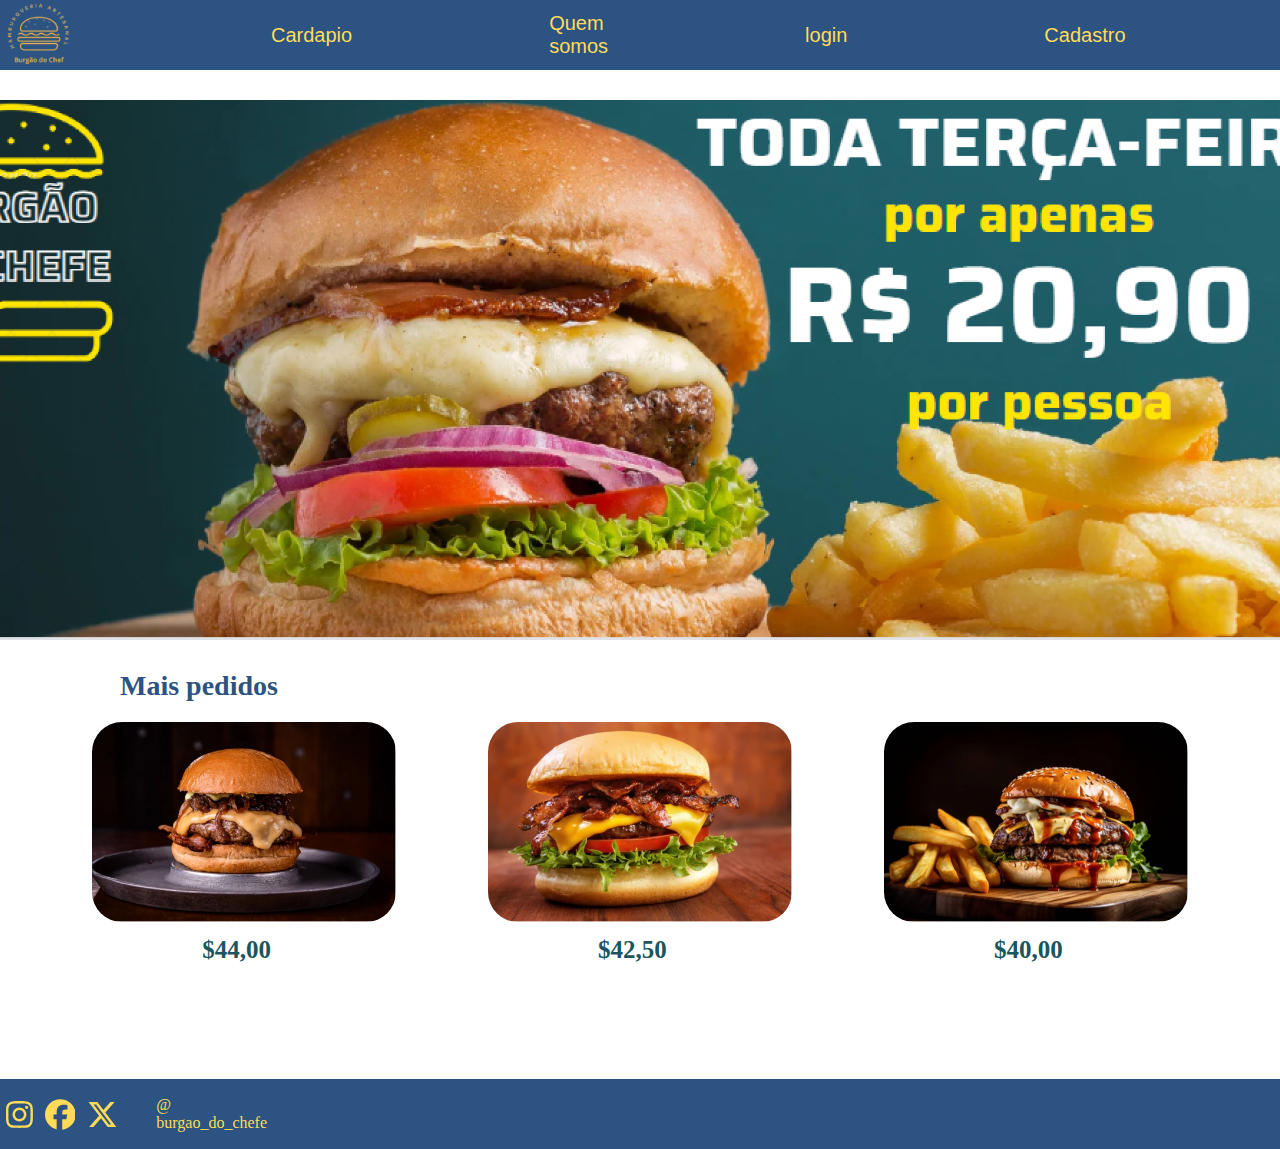
<file: index.html>
<!DOCTYPE html>
<html lang="en">
<head>
    <meta charset="UTF-8">
    <meta name="viewport" content="width=device-width, initial-scale=1.0">
    <title>Burgão do chefe</title>
    <link rel="stylesheet" href="style.css">
</head>
<body>
    <header>
        <div class="blueHeader">
                <img Class="logo" Src="image-removebg-preview.png" Alt="">
              <a Class="text" Href="cardapio.html"> Cardapio</a>
              <a Class="text" Href="Who.html"> Quem somos</a>
              <a Class="text" Href="login.html"> login</a>
              <a Class="text" Href="Cadastro.html"> Cadastro</a>
               <a href="littlecar.html"> <svg class="littecar" xmlns="http://www.w3.org/2000/svg" viewBox="0 0 576 512"><!--!Font Awesome Free 6.6.0 by @fontawesome - https://fontawesome.com License - https://fontawesome.com/license/free Copyright 2024 Fonticons, Inc.--><path d="M0 24C0 10.7 10.7 0 24 0L69.5 0c22 0 41.5 12.8 50.6 32l411 0c26.3 0 45.5 25 38.6 50.4l-41 152.3c-8.5 31.4-37 53.3-69.5 53.3l-288.5 0 5.4 28.5c2.2 11.3 12.1 19.5 23.6 19.5L488 336c13.3 0 24 10.7 24 24s-10.7 24-24 24l-288.3 0c-34.6 0-64.3-24.6-70.7-58.5L77.4 54.5c-.7-3.8-4-6.5-7.9-6.5L24 48C10.7 48 0 37.3 0 24zM128 464a48 48 0 1 1 96 0 48 48 0 1 1 -96 0zm336-48a48 48 0 1 1 0 96 48 48 0 1 1 0-96z"/></svg> </a>
            </div>   
     
    </header>
    <main>
        <div class="banner"> <img class="banner" src="banner.png" alt=""> </div>
        <div class="text1"> <p> Mais pedidos</p></div>
     <div class="flex"> 
        <div class="ha1"> <img src="hamburguer1.png" alt="">  <p Class="price"> $44,00</p></div>
        <div class="ha2"> <img src="hamburguer2.png" alt=""> <p Class="price"> $42,50</p> </div> 
        <div class="ha3"> <img src="hamburguer3.png" alt=""> <p Class="price"> $40,00</p> </div> 
    </div>
    </main>

    <footer class="bluefooter">
        <div class="socialmidia"> <svg class="insta" xmlns="http://www.w3.org/2000/svg" viewBox="0 0 448 512"><!--!Font Awesome Free 6.6.0 by @fontawesome - https://fontawesome.com License - https://fontawesome.com/license/free Copyright 2024 Fonticons, Inc.--><path d="M224.1 141c-63.6 0-114.9 51.3-114.9 114.9s51.3 114.9 114.9 114.9S339 319.5 339 255.9 287.7 141 224.1 141zm0 189.6c-41.1 0-74.7-33.5-74.7-74.7s33.5-74.7 74.7-74.7 74.7 33.5 74.7 74.7-33.6 74.7-74.7 74.7zm146.4-194.3c0 14.9-12 26.8-26.8 26.8-14.9 0-26.8-12-26.8-26.8s12-26.8 26.8-26.8 26.8 12 26.8 26.8zm76.1 27.2c-1.7-35.9-9.9-67.7-36.2-93.9-26.2-26.2-58-34.4-93.9-36.2-37-2.1-147.9-2.1-184.9 0-35.8 1.7-67.6 9.9-93.9 36.1s-34.4 58-36.2 93.9c-2.1 37-2.1 147.9 0 184.9 1.7 35.9 9.9 67.7 36.2 93.9s58 34.4 93.9 36.2c37 2.1 147.9 2.1 184.9 0 35.9-1.7 67.7-9.9 93.9-36.2 26.2-26.2 34.4-58 36.2-93.9 2.1-37 2.1-147.8 0-184.8zM398.8 388c-7.8 19.6-22.9 34.7-42.6 42.6-29.5 11.7-99.5 9-132.1 9s-102.7 2.6-132.1-9c-19.6-7.8-34.7-22.9-42.6-42.6-11.7-29.5-9-99.5-9-132.1s-2.6-102.7 9-132.1c7.8-19.6 22.9-34.7 42.6-42.6 29.5-11.7 99.5-9 132.1-9s102.7-2.6 132.1 9c19.6 7.8 34.7 22.9 42.6 42.6 11.7 29.5 9 99.5 9 132.1s2.7 102.7-9 132.1z"/></svg>
 
         <svg class="face" xmlns="http://www.w3.org/2000/svg" viewBox="0 0 512 512"><!--!Font Awesome Free 6.6.0 by @fontawesome - https://fontawesome.com License - https://fontawesome.com/license/free Copyright 2024 Fonticons, Inc.--><path d="M512 256C512 114.6 397.4 0 256 0S0 114.6 0 256C0 376 82.7 476.8 194.2 504.5V334.2H141.4V256h52.8V222.3c0-87.1 39.4-127.5 125-127.5c16.2 0 44.2 3.2 55.7 6.4V172c-6-.6-16.5-1-29.6-1c-42 0-58.2 15.9-58.2 57.2V256h83.6l-14.4 78.2H287V510.1C413.8 494.8 512 386.9 512 256h0z"/></svg>
 
         <svg class="twiter" xmlns="http://www.w3.org/2000/svg" viewBox="0 0 512 512"><!--!Font Awesome Free 6.6.0 by @fontawesome - https://fontawesome.com License - https://fontawesome.com/license/free Copyright 2024 Fonticons, Inc.--><path d="M389.2 48h70.6L305.6 224.2 487 464H345L233.7 318.6 106.5 464H35.8L200.7 275.5 26.8 48H172.4L272.9 180.9 389.2 48zM364.4 421.8h39.1L151.1 88h-42L364.4 421.8z"/></svg>
     </div>
     <div Class="arroba">
         <p > @ burgao_do_chefe</p>
     </div>
 
    <div class="phone"> <svg class="phone" xmlns="http://www.w3.org/2000/svg" viewBox="0 0 512 512"><!--!Font Awesome Free 6.6.0 by @fontawesome - https://fontawesome.com License - https://fontawesome.com/license/free Copyright 2024 Fonticons, Inc.--><path d="M164.9 24.6c-7.7-18.6-28-28.5-47.4-23.2l-88 24C12.1 30.2 0 46 0 64C0 311.4 200.6 512 448 512c18 0 33.8-12.1 38.6-29.5l24-88c5.3-19.4-4.6-39.7-23.2-47.4l-96-40c-16.3-6.8-35.2-2.1-46.3 11.6L304.7 368C234.3 334.7 177.3 277.7 144 207.3L193.3 167c13.7-11.2 18.4-30 11.6-46.3l-40-96z"/></svg>
    <p>0000-0000</p>
     </div>
     </footer>
     
</body>
</html>
</file>
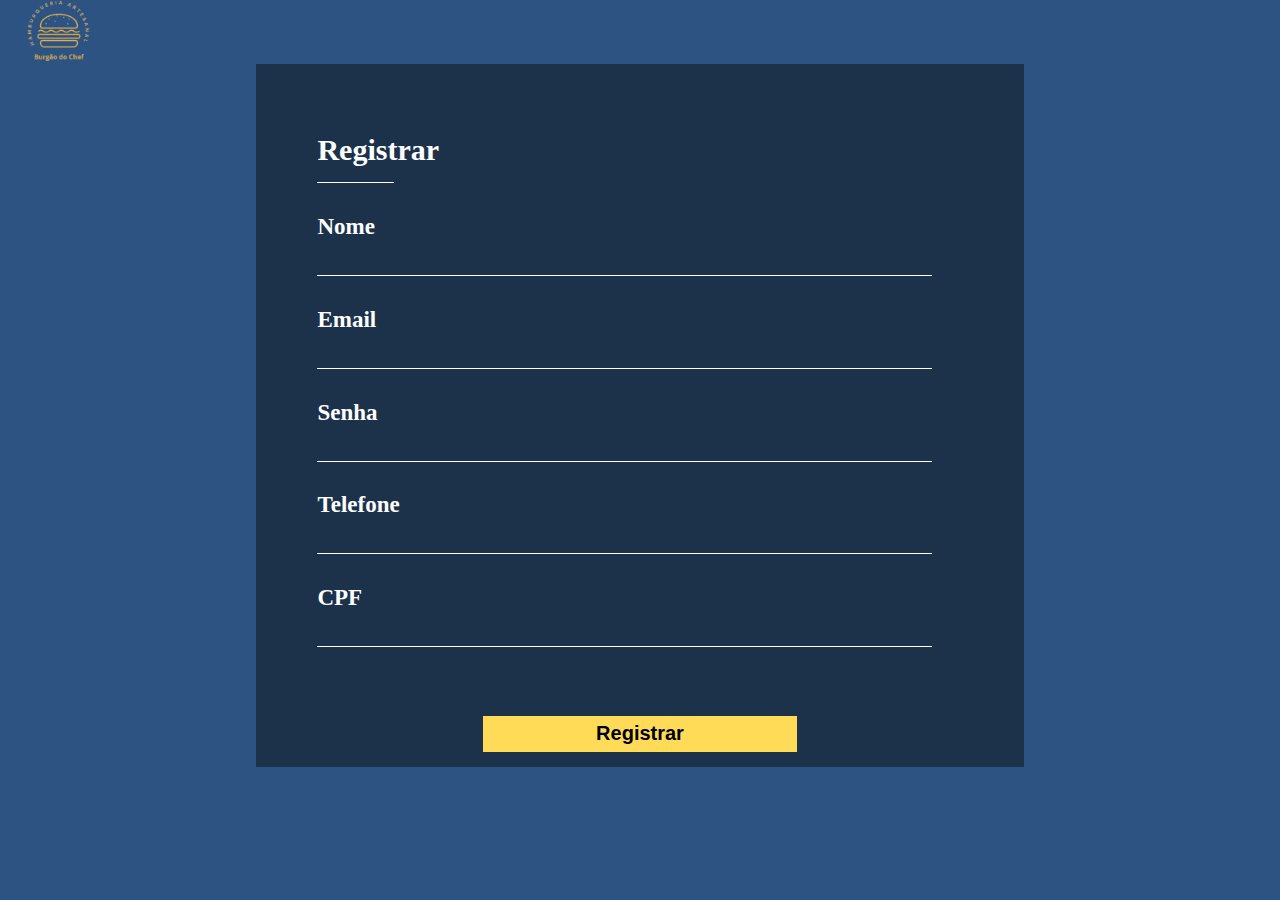
<file: Cadastro - Copia.html>
<html lang="en">
<head>
    <meta charset="UTF-8">
    <meta name="viewport" content="width=device-width, initial-scale=1.0">
    <title>login</title>
    <link rel="stylesheet" href="style.css">
</head>
<body class="fundoLogin">
   
    <header>
        <a Class="logo2" Href="index.html"> <img src="image-removebg-preview.png" alt=""></a>
    </header>

    <main class="fundologin2"> 
        <div class="login1">
            <h2>Registrar</h2>
        </div>
        <div class="linha"></div>
        <div class="user1">
            <p>Nome</p>
        </div>
        <input class="inputo" type="text" >
        <div class="linha2"></div>
        <div class="user1">
            <p>Email</p>
        </div>
        
        <input class="inputo" type="text" >
        <div class="linha2"></div>
        <div class="user1">
            <p>Senha</p>
        </div>
        <input class="inputo" type="text" >
        <div class="linha2"></div>
        <div class="user1">
           <p>Telefone</p>
        </div>
        <input class="inputo" type="text" >
        <div class="linha2"></div>
        <div class="user1">
            <p>CPF</p>
            
        </div>
        <input class="inputo" type="text" >
        <div class="linha2"></div>
        <div class="cadastro2">
            <button> Registrar</button>
            
        </div>
       
    </main>
</file>
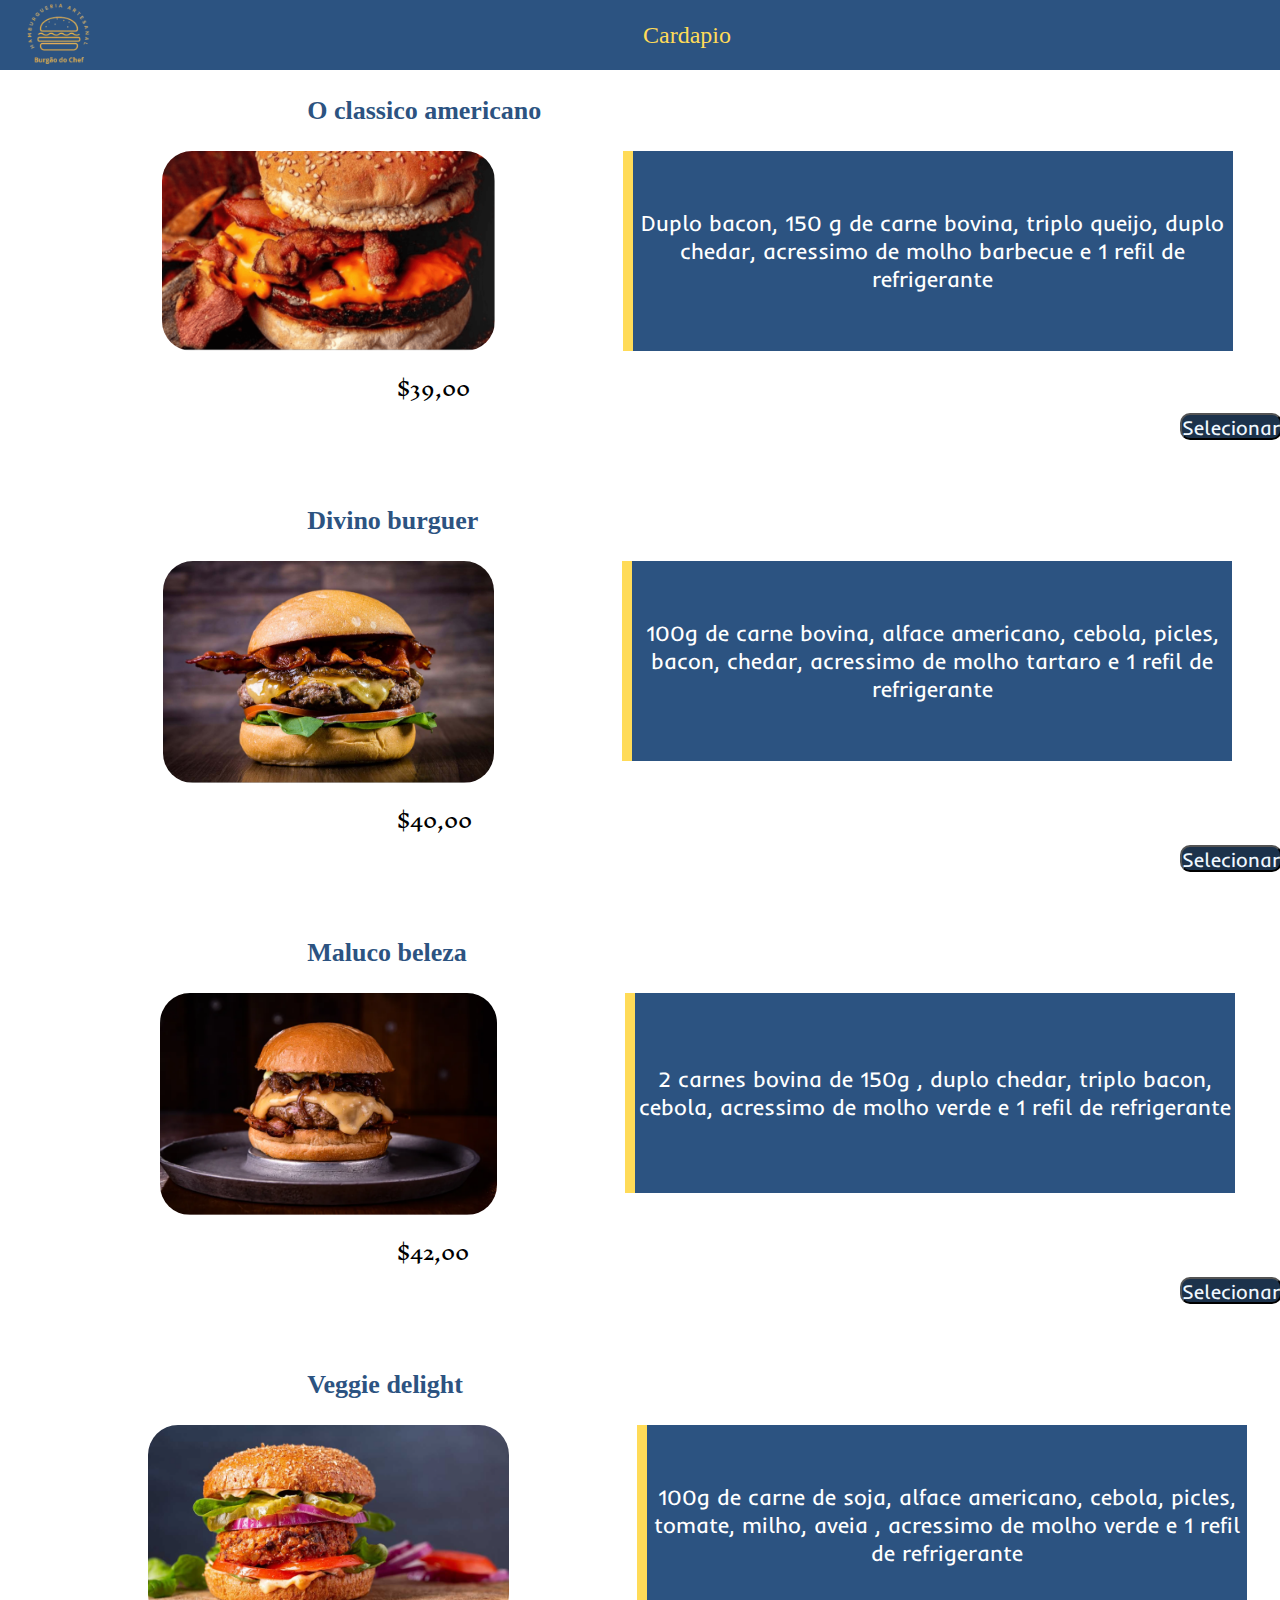
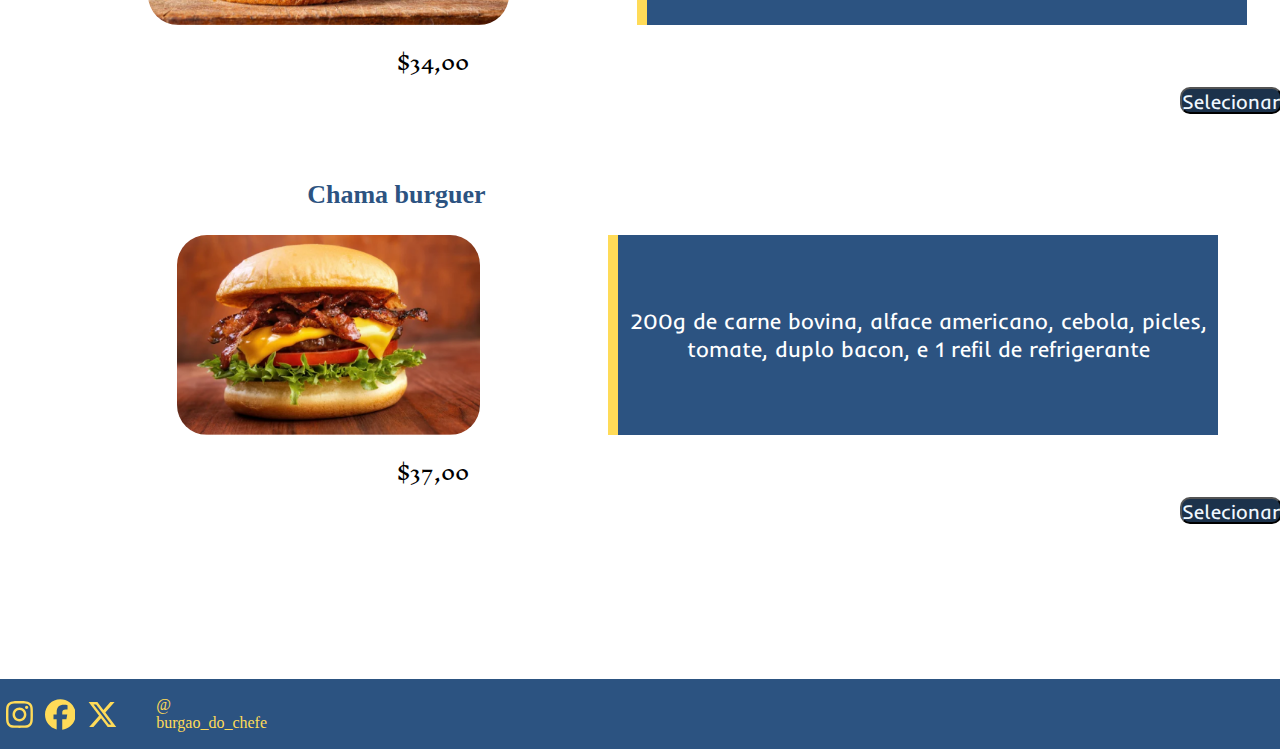
<file: cardapio - Copia.html>
<!DOCTYPE html>
<html lang="en">
<head>
    <meta charset="UTF-8">
    <meta name="viewport" content="width=device-width, initial-scale=1.0">
    <title>Cardapio</title>
    <link rel="stylesheet" href="style.css">
    <link rel="preconnect" href="https://fonts.googleapis.com">
<link rel="preconnect" href="https://fonts.gstatic.com" crossorigin>
<link href="https://fonts.googleapis.com/css2?family=Inknut+Antiqua:wght@300;400;500;600;700;800;900&display=swap" rel="stylesheet">
<link rel="preconnect" href="https://fonts.googleapis.com">
<link rel="preconnect" href="https://fonts.gstatic.com" crossorigin>
<link href="https://fonts.googleapis.com/css2?family=Inder&family=Inknut+Antiqua:wght@300;400;500;600;700;800;900&display=swap" rel="stylesheet">
</head>
<body>
    <header>
        <div  class="blueHeader1">
            <a Class="logo2" Href="index.html"> <img src="image-removebg-preview.png" alt=""></a>
            <div class="text2"> <p> Cardapio</p></div>

        </div>
    </header>
    <main>
        <div class="text3">
            <p>O classico americano</p>
        </div>
        <div class="flex1">
            <img class="ha4" src="hamburguer4.png" alt="">
            <div class="yellowbar">  </div>
            <div class="bluebar">  <p> Duplo bacon, 150 g de carne bovina, triplo queijo, duplo chedar, acressimo de molho barbecue e 1 refil de refrigerante </p> </div>
        </div>
        <p class="text4"> $39,00</p>
        <div class="flex2">
            <button> Selecionar</button>
       </div>

        <div class="text3">
            <p>Divino burguer</p>
        </div>
        <div class="flex1">
            <img class="ha5" src="hamburguer5.png" alt="">
            <div class="yellowbar">  </div>
            <div class="bluebar">  <p>  100g de carne bovina, alface  americano, cebola, picles, bacon, chedar, acressimo de molho tartaro e 1 refil de refrigerante </p> </div>
        </div>
        <p class="text4"> $40,00</p>
        <div class="flex2">
            <button> Selecionar</button>
       </div>

        <div class="text3">
            <p>Maluco beleza</p>
        </div>
        <div class="flex1">
            <img class="ha6" src="hamburguer6.png" alt="">
            <div class="yellowbar">  </div>
            <div class="bluebar">  <p>  2 carnes bovina de 150g , duplo chedar, triplo bacon, cebola, acressimo de molho verde e 1 refil de refrigerante</p> </div>
        </div>
        <p class="text4"> $42,00</p>
        <div class="flex2">
            <button> Selecionar</button>
       </div>

       <div class="text3">
        <p>Veggie delight </p>
    </div>
    <div class="flex1">
        <img class="ha4" src="image 12.png" alt="">
        <div class="yellowbar">  </div>
        <div class="bluebar">  <p>  100g de carne de soja, alface  americano, cebola, picles, tomate, milho, aveia , acressimo de molho verde e 1 refil de refrigerante </p> </div>
    </div>
    <p class="text4"> $34,00</p>
    <div class="flex2">
        <button> Selecionar</button>
   </div>
   
   <div class="text3">
    <p>Chama burguer </p>
</div>
<div class="flex1">
    <img class="ha4" src="image 6.png" alt="">
    <div class="yellowbar">  </div>
    <div class="bluebar">  <p>200g de carne bovina, alface  americano, cebola, picles, tomate, duplo bacon, e 1 refil de refrigerante</p> </div>
</div>
<p class="text4"> $37,00</p>
<div class="flex2">
    <button> Selecionar</button>
</div>

    </main>

    <footer class="bluefooter">
        <div class="socialmidia"> <svg class="insta" xmlns="http://www.w3.org/2000/svg" viewBox="0 0 448 512"><!--!Font Awesome Free 6.6.0 by @fontawesome - https://fontawesome.com License - https://fontawesome.com/license/free Copyright 2024 Fonticons, Inc.--><path d="M224.1 141c-63.6 0-114.9 51.3-114.9 114.9s51.3 114.9 114.9 114.9S339 319.5 339 255.9 287.7 141 224.1 141zm0 189.6c-41.1 0-74.7-33.5-74.7-74.7s33.5-74.7 74.7-74.7 74.7 33.5 74.7 74.7-33.6 74.7-74.7 74.7zm146.4-194.3c0 14.9-12 26.8-26.8 26.8-14.9 0-26.8-12-26.8-26.8s12-26.8 26.8-26.8 26.8 12 26.8 26.8zm76.1 27.2c-1.7-35.9-9.9-67.7-36.2-93.9-26.2-26.2-58-34.4-93.9-36.2-37-2.1-147.9-2.1-184.9 0-35.8 1.7-67.6 9.9-93.9 36.1s-34.4 58-36.2 93.9c-2.1 37-2.1 147.9 0 184.9 1.7 35.9 9.9 67.7 36.2 93.9s58 34.4 93.9 36.2c37 2.1 147.9 2.1 184.9 0 35.9-1.7 67.7-9.9 93.9-36.2 26.2-26.2 34.4-58 36.2-93.9 2.1-37 2.1-147.8 0-184.8zM398.8 388c-7.8 19.6-22.9 34.7-42.6 42.6-29.5 11.7-99.5 9-132.1 9s-102.7 2.6-132.1-9c-19.6-7.8-34.7-22.9-42.6-42.6-11.7-29.5-9-99.5-9-132.1s-2.6-102.7 9-132.1c7.8-19.6 22.9-34.7 42.6-42.6 29.5-11.7 99.5-9 132.1-9s102.7-2.6 132.1 9c19.6 7.8 34.7 22.9 42.6 42.6 11.7 29.5 9 99.5 9 132.1s2.7 102.7-9 132.1z"/></svg>
 
         <svg class="face" xmlns="http://www.w3.org/2000/svg" viewBox="0 0 512 512"><!--!Font Awesome Free 6.6.0 by @fontawesome - https://fontawesome.com License - https://fontawesome.com/license/free Copyright 2024 Fonticons, Inc.--><path d="M512 256C512 114.6 397.4 0 256 0S0 114.6 0 256C0 376 82.7 476.8 194.2 504.5V334.2H141.4V256h52.8V222.3c0-87.1 39.4-127.5 125-127.5c16.2 0 44.2 3.2 55.7 6.4V172c-6-.6-16.5-1-29.6-1c-42 0-58.2 15.9-58.2 57.2V256h83.6l-14.4 78.2H287V510.1C413.8 494.8 512 386.9 512 256h0z"/></svg>
 
         <svg class="twiter" xmlns="http://www.w3.org/2000/svg" viewBox="0 0 512 512"><!--!Font Awesome Free 6.6.0 by @fontawesome - https://fontawesome.com License - https://fontawesome.com/license/free Copyright 2024 Fonticons, Inc.--><path d="M389.2 48h70.6L305.6 224.2 487 464H345L233.7 318.6 106.5 464H35.8L200.7 275.5 26.8 48H172.4L272.9 180.9 389.2 48zM364.4 421.8h39.1L151.1 88h-42L364.4 421.8z"/></svg>
     </div>
     <div Class="arroba">
         <p > @ burgao_do_chefe</p>
     </div>
 
    <div class="phone"> <svg class="phone" xmlns="http://www.w3.org/2000/svg" viewBox="0 0 512 512"><!--!Font Awesome Free 6.6.0 by @fontawesome - https://fontawesome.com License - https://fontawesome.com/license/free Copyright 2024 Fonticons, Inc.--><path d="M164.9 24.6c-7.7-18.6-28-28.5-47.4-23.2l-88 24C12.1 30.2 0 46 0 64C0 311.4 200.6 512 448 512c18 0 33.8-12.1 38.6-29.5l24-88c5.3-19.4-4.6-39.7-23.2-47.4l-96-40c-16.3-6.8-35.2-2.1-46.3 11.6L304.7 368C234.3 334.7 177.3 277.7 144 207.3L193.3 167c13.7-11.2 18.4-30 11.6-46.3l-40-96z"/></svg>
    <p>0000-0000</p>
     </div>
     </footer>
     
    
</body>
</html>
</file>
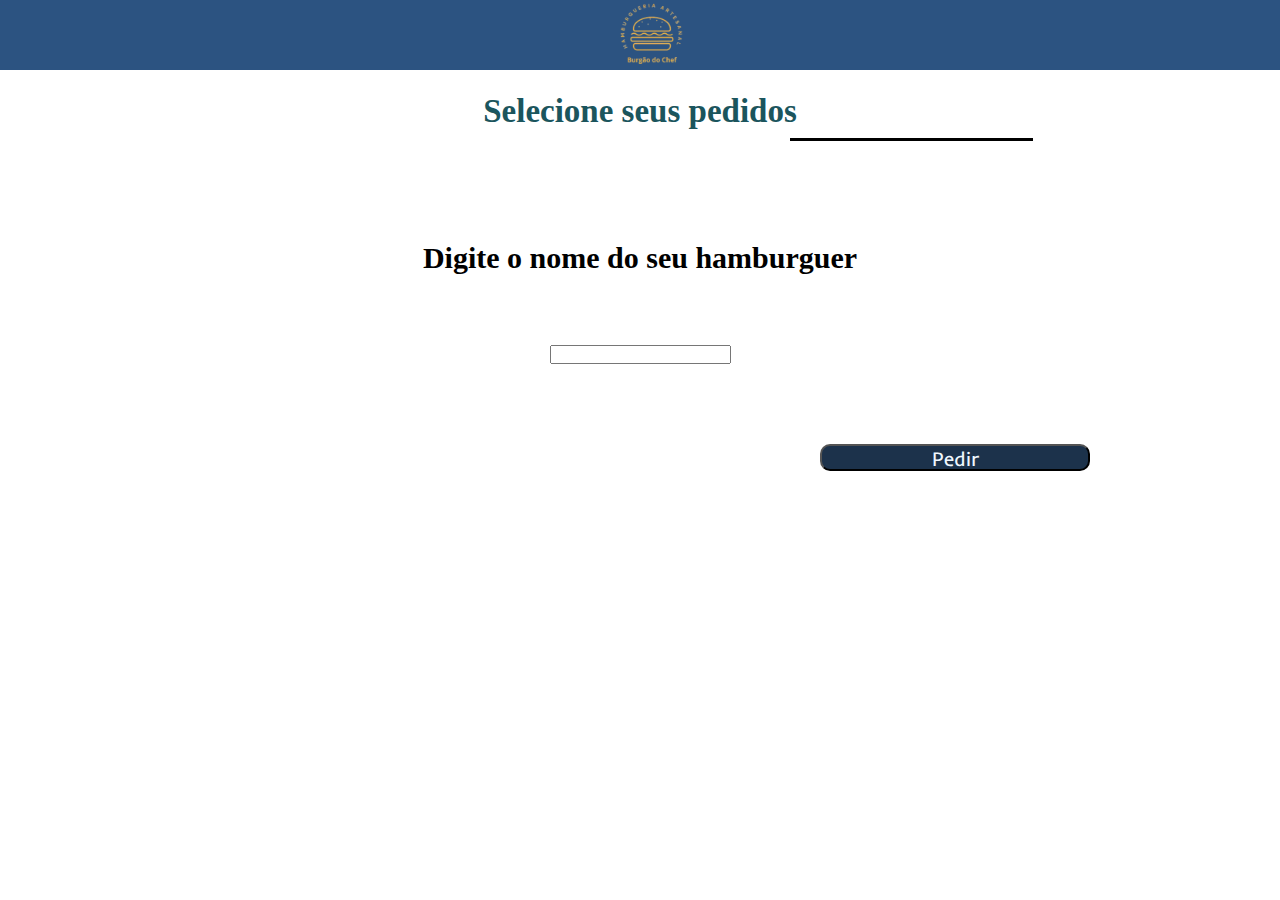
<file: littlecar.html>
<!DOCTYPE html>
<html lang="en">
<head>
    <meta charset="UTF-8">
    <meta name="viewport" content="width=device-width, initial-scale=1.0">
    <title>Carrinho de pedidos</title>
    <link rel="stylesheet" href="style.css">
</head>
<body>

</body>
<div class="blueHeader">
    <a Class="logo2" Href="index.html"> <img src="image-removebg-preview.png" alt=""></a>
</div>
<div class="pedidos">
    <p>Selecione seus pedidos</p>
</div>

<div class="linha3"></div>

        <div class="chose">
            <p>Digite o nome do seu hamburguer</p>
        </div>
        <div>
            <form class="ali">
                <input type="text">
            </form>
        </div>
        <div class="pedir">
            <a href="index.html"> <button> Pedir</button></a>
            
        </div>
</html>
</file>
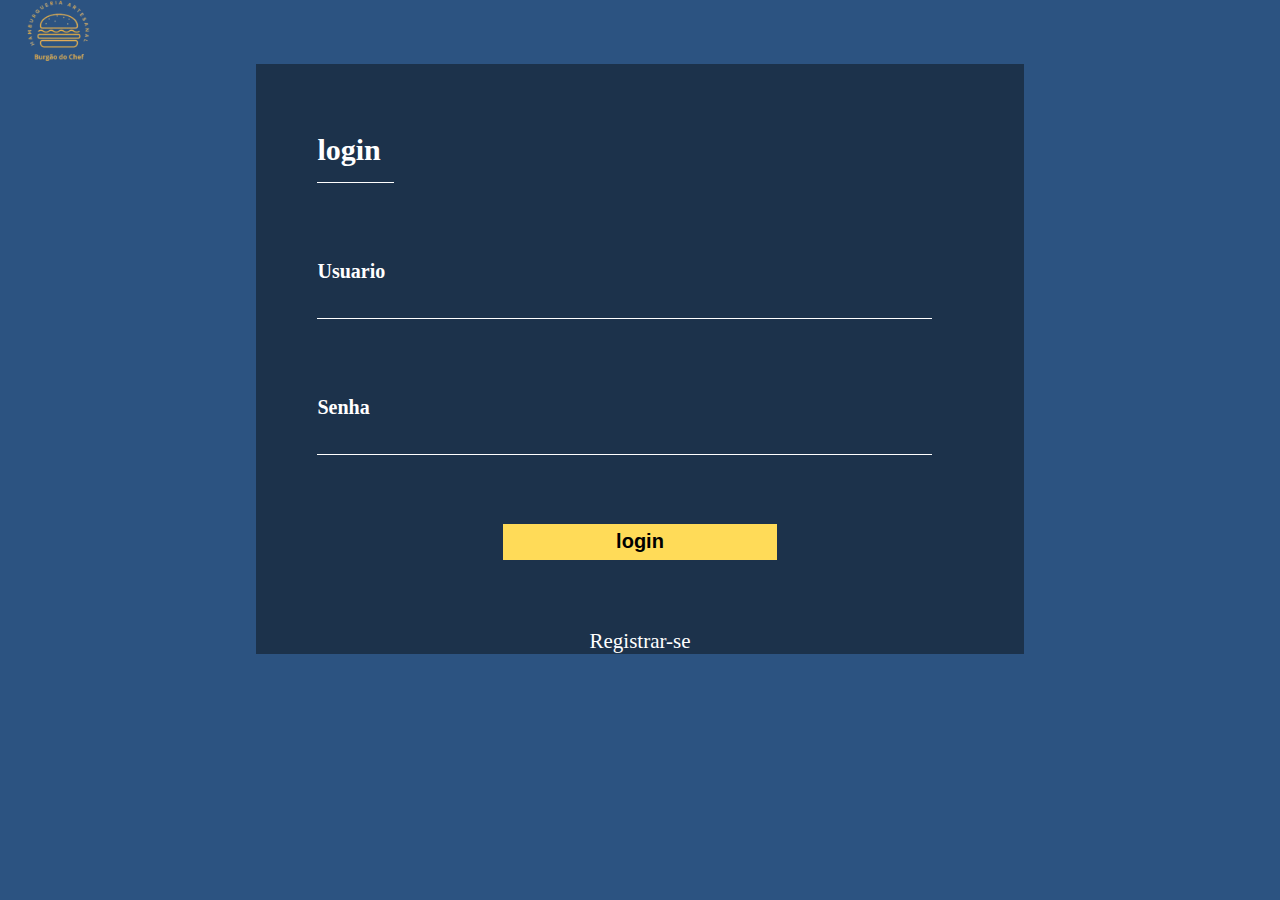
<file: login.html>
<html lang="en">
<head>
    <meta charset="UTF-8">
    <meta name="viewport" content="width=device-width, initial-scale=1.0">
    <title>login</title>
    <link rel="stylesheet" href="style.css">
</head>
<body class="fundoLogin">
   
    <header>
        <a Class="logo2" Href="index.html"> <img src="image-removebg-preview.png" alt=""></a>
    </header>

    <main class="fundologin2"> 
        <div class="login1">
            <h2>login</h2>
        </div>
        <div class="linha"></div>
        <div class="user">
            <p>Usuario</p>
        </div>
        <input class="inputo" type="text" >
        <div class="linha2"></div>
        <div class="user">
            <p>Senha</p>
        </div>
        <input class="inputo" type="text" >
        <div class="linha2"></div>
        <div class="login2">
            <button> login</button>
        </div>
        <div class="registrar">
            <p> Registrar-se</p>
        </div>
    </main>    
</body>
</file>
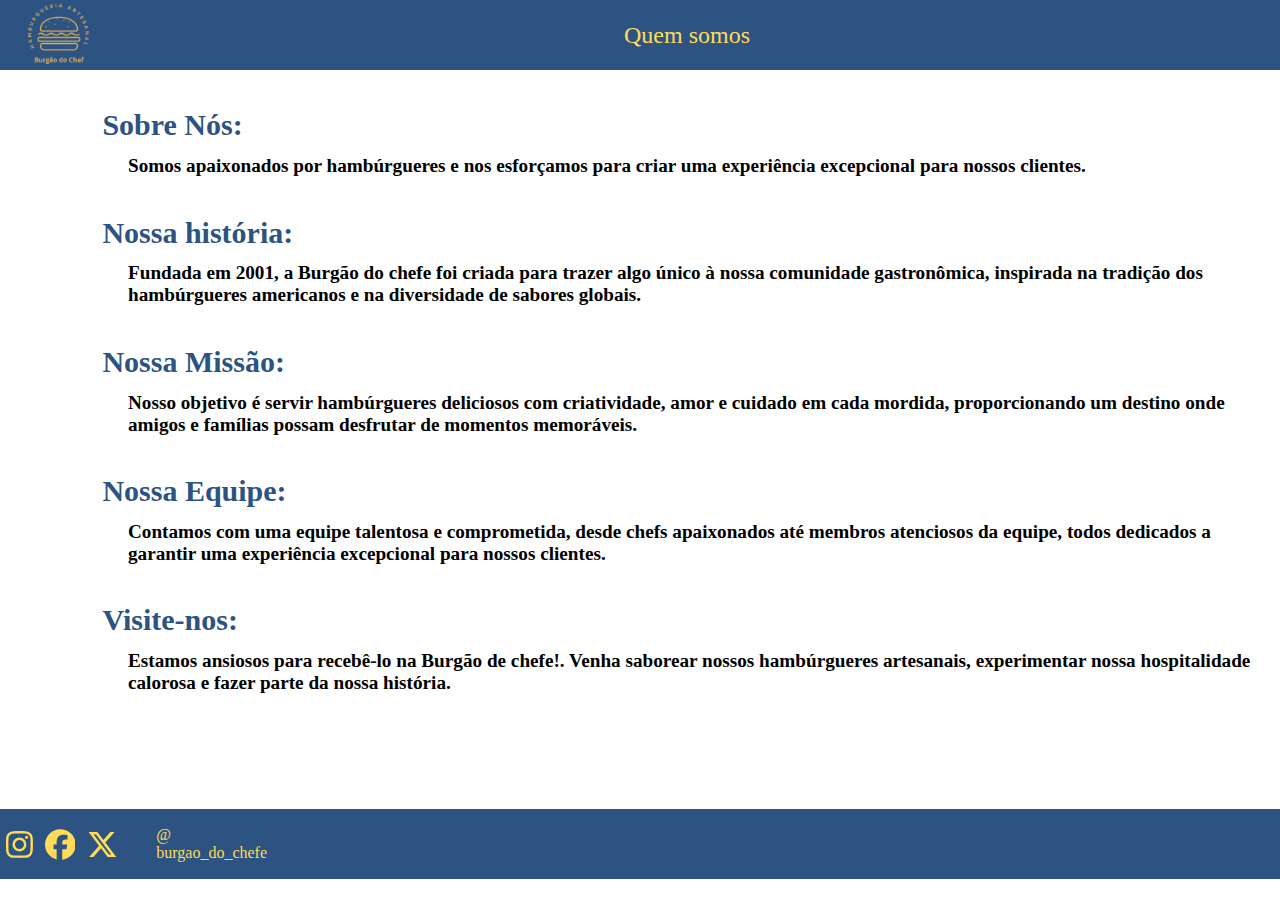
<file: Who.html>
<!DOCTYPE html>
<html lang="en">
<head>
    <meta charset="UTF-8">
    <meta name="viewport" content="width=device-width, initial-scale=1.0">
    <title>Quem somos</title>
    <link rel="stylesheet" href="style.css">
</head>
<body>
    <header>
        <div  class="blueHeader1">
            <a Class="logo2" Href="index.html"> <img src="image-removebg-preview.png" alt=""></a>
            <div class="text2"> <p>Quem somos</p></div>

        </div>
    </header>

    <main>
        <div >
            <div class="text5"><p>Sobre Nós:</p></div>
           <div class="text6"> <p > Somos apaixonados por hambúrgueres e nos esforçamos para criar uma experiência excepcional para nossos clientes.</p> </div>
        </div>
        <div >
            <div class="text5"><p >Nossa história:</p></div>
           <div class="text6"> <p> Fundada em 2001, a Burgão do chefe foi criada para trazer algo único à nossa comunidade gastronômica, inspirada na tradição dos hambúrgueres americanos e na diversidade de sabores globais.</p> </div>
        </div>
        <div >
           <div class="text5"> <p >Nossa Missão:</p></div>
           <div class="text6"> <p > Nosso objetivo é servir hambúrgueres deliciosos com criatividade, amor e cuidado em cada mordida, proporcionando um destino onde amigos e famílias possam desfrutar de momentos memoráveis.</p></div>
        </div>
        <div >
            <div class="text5"> <p >Nossa Equipe: </p></div>
           <div class="text6"> <p > Contamos com uma equipe talentosa e comprometida, desde chefs apaixonados até membros atenciosos da equipe, todos dedicados a garantir uma experiência excepcional para nossos clientes.</p></div>
        </div>
        <div >
            <div class="text5"> <p >Visite-nos:  </p></div>
           <div class="text6"> <p > Estamos ansiosos para recebê-lo na Burgão de chefe!. Venha saborear nossos hambúrgueres artesanais, experimentar nossa hospitalidade calorosa e fazer parte da nossa história.</p></div>
        </div>

    </main>

    <footer class="bluefooter">
        <div class="socialmidia"> <svg class="insta" xmlns="http://www.w3.org/2000/svg" viewBox="0 0 448 512"><!--!Font Awesome Free 6.6.0 by @fontawesome - https://fontawesome.com License - https://fontawesome.com/license/free Copyright 2024 Fonticons, Inc.--><path d="M224.1 141c-63.6 0-114.9 51.3-114.9 114.9s51.3 114.9 114.9 114.9S339 319.5 339 255.9 287.7 141 224.1 141zm0 189.6c-41.1 0-74.7-33.5-74.7-74.7s33.5-74.7 74.7-74.7 74.7 33.5 74.7 74.7-33.6 74.7-74.7 74.7zm146.4-194.3c0 14.9-12 26.8-26.8 26.8-14.9 0-26.8-12-26.8-26.8s12-26.8 26.8-26.8 26.8 12 26.8 26.8zm76.1 27.2c-1.7-35.9-9.9-67.7-36.2-93.9-26.2-26.2-58-34.4-93.9-36.2-37-2.1-147.9-2.1-184.9 0-35.8 1.7-67.6 9.9-93.9 36.1s-34.4 58-36.2 93.9c-2.1 37-2.1 147.9 0 184.9 1.7 35.9 9.9 67.7 36.2 93.9s58 34.4 93.9 36.2c37 2.1 147.9 2.1 184.9 0 35.9-1.7 67.7-9.9 93.9-36.2 26.2-26.2 34.4-58 36.2-93.9 2.1-37 2.1-147.8 0-184.8zM398.8 388c-7.8 19.6-22.9 34.7-42.6 42.6-29.5 11.7-99.5 9-132.1 9s-102.7 2.6-132.1-9c-19.6-7.8-34.7-22.9-42.6-42.6-11.7-29.5-9-99.5-9-132.1s-2.6-102.7 9-132.1c7.8-19.6 22.9-34.7 42.6-42.6 29.5-11.7 99.5-9 132.1-9s102.7-2.6 132.1 9c19.6 7.8 34.7 22.9 42.6 42.6 11.7 29.5 9 99.5 9 132.1s2.7 102.7-9 132.1z"/></svg>
 
         <svg class="face" xmlns="http://www.w3.org/2000/svg" viewBox="0 0 512 512"><!--!Font Awesome Free 6.6.0 by @fontawesome - https://fontawesome.com License - https://fontawesome.com/license/free Copyright 2024 Fonticons, Inc.--><path d="M512 256C512 114.6 397.4 0 256 0S0 114.6 0 256C0 376 82.7 476.8 194.2 504.5V334.2H141.4V256h52.8V222.3c0-87.1 39.4-127.5 125-127.5c16.2 0 44.2 3.2 55.7 6.4V172c-6-.6-16.5-1-29.6-1c-42 0-58.2 15.9-58.2 57.2V256h83.6l-14.4 78.2H287V510.1C413.8 494.8 512 386.9 512 256h0z"/></svg>
 
         <svg class="twiter" xmlns="http://www.w3.org/2000/svg" viewBox="0 0 512 512"><!--!Font Awesome Free 6.6.0 by @fontawesome - https://fontawesome.com License - https://fontawesome.com/license/free Copyright 2024 Fonticons, Inc.--><path d="M389.2 48h70.6L305.6 224.2 487 464H345L233.7 318.6 106.5 464H35.8L200.7 275.5 26.8 48H172.4L272.9 180.9 389.2 48zM364.4 421.8h39.1L151.1 88h-42L364.4 421.8z"/></svg>
     </div>
     <div Class="arroba">
         <p > @ burgao_do_chefe</p>
     </div>
 
    <div class="phone"> <svg class="phone" xmlns="http://www.w3.org/2000/svg" viewBox="0 0 512 512"><!--!Font Awesome Free 6.6.0 by @fontawesome - https://fontawesome.com License - https://fontawesome.com/license/free Copyright 2024 Fonticons, Inc.--><path d="M164.9 24.6c-7.7-18.6-28-28.5-47.4-23.2l-88 24C12.1 30.2 0 46 0 64C0 311.4 200.6 512 448 512c18 0 33.8-12.1 38.6-29.5l24-88c5.3-19.4-4.6-39.7-23.2-47.4l-96-40c-16.3-6.8-35.2-2.1-46.3 11.6L304.7 368C234.3 334.7 177.3 277.7 144 207.3L193.3 167c13.7-11.2 18.4-30 11.6-46.3l-40-96z"/></svg>
    <p>0000-0000</p>
     </div>
     </footer>
     
    
</body>
</html>
</file>
<file: style.css>
@import url('https://fonts.googleapis.com/css2?family=Inder&display=swap');

*{
    margin: 0;
    padding: 0;
    box-sizing: border-box;
   
}
.blueHeader{
    background-color: #2C5381;
    height: 70px;
    display: flex;
    align-items: center;
    justify-content: space-around;
 
}
.blueHeader1{
    background-color: #2C5381;
    height: 70px;
    display: flex;
    align-items: center;
}
.text2{
    display: flex;
    justify-content: center;
    color: #FFDB58;
    align-items: center;
    width: 100%;
   font-size: 24px;
}
.logo{
    height: 64px;
}
.logo1{
    height: 64px;
    margin-left: 20px;
}
.logo2{
    height: 64px;
    margin-left: 20px;
    display: flex;
}
.text{
    text-decoration: none;
    color: #FFDB58;
    margin-left: 197px;
    font-size: 20px;
    font-family: 'Franklin Gothic Medium', 'Arial Narrow', Arial, sans-serif;
}
.littecar{
    fill: #FFDB58;
    height: 20px;
    margin-left: 200px;
}
.banner{
    display: flex;
    justify-content: center;
    align-items: center;
    height: 540px;
    margin-top: 20px;
}
.text1{
    color:#2C5381 ;
    margin-top: 40px;
    font-weight: 670;
    font-size: 28px;
    margin-left: 120px;
}
.ha1 img{
   Border-radius: 30px; Height: 200px; 
}
.ha1{
    Margin-top: 20px;
    
}
.price{
    color: #1B555D;
    margin-left: 110px;
    font-size: 25px;
    font-weight: 570;
    margin-top: 10px;
}
.ha2 img{
    Border-radius: 30px; 
    Height: 200px;
}
.ha2{
    Margin-top: 20px;
   
}
.ha3 img{
    Border-radius: 30px; 
    Height: 200px;
}
.ha3{
    Margin-top: 20px;
    
}
.flex{
    display: flex;
    justify-content: space-evenly;
}
.bluefooter{
    background-color: #2C5381;
    height: 70px;
    margin-top: 9%;
    display: flex;
   
}
.insta{
    height: 41px;
    fill: #FFDB58;
    margin-left: 5%;
}
.face{
    height: 41px;
    fill: #FFDB58;
}
.twiter{
    height: 41px;
    fill: #FFDB58;
}
.socialmidia{
    display: flex;
    justify-content: start;
    align-items: center;
    gap: 10%;
}
.arroba{
    color: #FFDB58;
    display: flex;
    align-items: center;
    margin-left: 3%;
}
.phone{
    display: flex;
    justify-content: end;
    height: 41px;
    fill: #FFDB58;
    color: #FFDB58;
    align-items: center;
    margin-left: 700px;
    text-align: center;
    margin-top: 10px;
}
.text3{
    color: #2C5381;
    font-size: 26px;
    margin-left: 24%;
    margin-top: 2%;
    font-weight: 700;
}
.ha4{
    Border-radius: 30px; 
    Height: 200px;
    margin-top: 2%;
    margin-left: 9%;
}
.yellowbar{
    height: 200px;
    width: 10px;
    background-color: #FFDB58;
    color: #FFDB58;
    margin-left: 10%;
    margin-top: 2%;
   
}
.flex1{
    display: flex;
    justify-content: center;
}
.bluebar{
    background-color: #2C5381;
    height: 200px;
    width: 600px;
    margin-top: 2%;
    color: white;
    text-align: center;
    font-size: 22px;
    align-items: center;
    display: flex;
    font-family: "Inder", sans-serif;
}
.text4{
    margin-left: 31%;
    margin-top: 1%;
    font-family: "Inknut Antiqua", serif;
    font-size: 19px;
}
.flex2{
    display: flex;
   margin-left: 1180px;
    cursor: pointer;
}
.flex2 button{
    color: aliceblue;
    background-color: #1C324B;
    font-family: "Inder", sans-serif;
    font-style: bold;
    width: 22%;
    height: 27px;
    border-radius: 10px;
    font-size: 20px;
    cursor: pointer;
    margin-bottom: 40px;
    width: 270px;
}
.ha5{
    Border-radius: 30px; 
    Height: 222px;
    margin-top: 2%;
    margin-left: 9%;
}
.ha6{
    Border-radius: 30px; 
    Height: 222px;
    margin-top: 2%;
    margin-left: 9%;
}
.text5{
    color: #2C5381;
    font-weight: 700;
    font-style: bold;
    font-size: 30px;
    margin-left: 8%;
    margin-top: 3%;
    cursor: pointer;
}
.text6{
    color: black;
    font-size:larger;
    font-style: bold;
    font-weight: 640;
    margin-left: 10%;
    margin-top: 1%;
    cursor: pointer;
}
.text5 :hover{
    color: #FFDB58;
    Transform: Scale(1.2);
    margin-left: 8%;
}
.text6 :hover{
    margin-left: 10%;
    transform: scale(1.2);
    color: #7986B4;
    margin-right: 10%;
}
.fundoLogin{
    background-color: #2C5381;
    }
    .fundologin2{
        background-color:#1C324B;
        width: 60%;
        margin: auto;
    }
    .login1{
        color: white;
        padding-top: 9%;
        margin-left: 8%;
        font-size: 20px;
        font-weight: 570;
    }
    .linha{
        width: 10%;
        height: 1px;
        background-color: white;
        margin-top: 2%;
        margin-left: 8%;
    }
    .user{
        color: white;
        margin-top: 10%;
        margin-left: 8%;
        font-size: 20px;
        font-weight: 570;
    }
    .linha2{
        width: 80%;
        height: 1px;
        background-color: white;
        margin-left: 8%;
    }
    .login2{
        color: black;
        text-align: center;
        margin: 9%;
        
    }
    .login2 button{
        background-color: #FFDB58;
        border: none;
        cursor: pointer;
        padding-left: 18%;
        padding-right: 18%;
        padding-top: 1%;
        padding-bottom: 1%;
        font-size: 20px;
        font-weight: 550;
    }
    .registrar{
        margin-top: 3%;
        text-align: center;
        color: white;
        font-size: 21px;
        cursor: pointer;
    }
    .user1{
        color: white;
        margin-top: 4%;
        margin-left: 8%;
        font-size: 23px;
        font-weight: 570;
    }
    .cadastro2{
     color: black;
     text-align: center;
     margin: 9%;
     margin-bottom: 12px;
    
    }
    .cadastro2 button{
        background-color: #FFDB58;
        border: none;
        cursor: pointer;
        padding-left: 18%;
        padding-right: 18%;
        padding-top: 1%;
        padding-bottom: 1%;
        font-size: 20px;
        font-weight: 550;
        margin-bottom: 15px;
    }
    .inputo{
        background-color: transparent;
        margin-left: 8%;
        border: none;
        width: 80%;
        color: white ;
       margin-top: 20px;
    }
.pedidos{
    text-align: center;
    font-size: 33px;
    font-weight: 600;
    color: #1B555D;
    margin-top: 23px;
}
.linha3{
    background-color: black;
    width: 19%;
    height: 3px;
    margin-left: 790px;
    margin-top: 8px;
}
.chose{
    margin-top: 100px;
text-align: center;
    font-size: 30px;
    font-weight: 560;
}
.ali{
    text-align: center;
    margin-top: 70px;
}
.pedir button{
    color: aliceblue;
    background-color: #1C324B;
    font-family: "Inder", sans-serif;
    font-style: bold;
    width: 22%;
    height: 27px;
    border-radius: 10px;
    font-size: 20px;
    cursor: pointer;
    margin-bottom: 40px;
    width: 270px;
    margin-left: 820px;
    margin-top: 80px;
}
</file>
